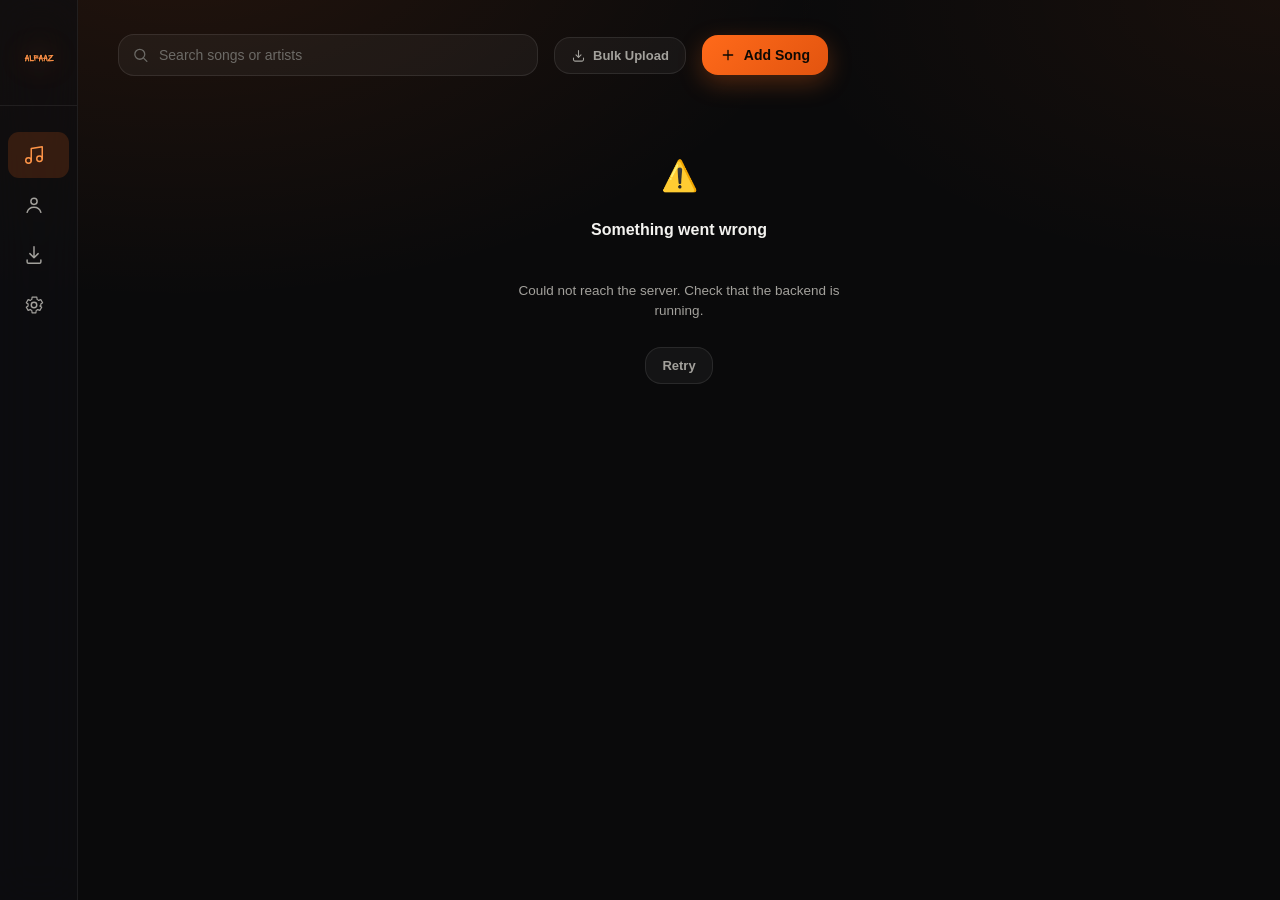
<file: index.html>
<!DOCTYPE html>
<html lang="en">
<head>
<meta charset="UTF-8">
<meta name="viewport" content="width=device-width, initial-scale=1, viewport-fit=cover">
<meta name="theme-color" content="#0a0a0a">
<meta name="description" content="A personal, offline-first music player.">
<link rel="manifest" href="manifest.json">
<link rel="icon" href="assets/logo/Alfaaz_logo.png">
<link rel="apple-touch-icon" href="assets/logo/Alfaaz_logo.png">
<title>Alfaaz</title>
<link rel="stylesheet" href="css/style.css">
</head>
<body>

<div id="app">

  <!-- ===================== MOBILE HEADER ===================== -->
  <header class="mobile-header">
    <div class="mobile-logo">
      <img class="mobile-logo-img" src="assets/logo/Alfaaz_logo.png" alt="Alfaaz">
    </div>
    <button id="mobileSearchBtn" class="btn-icon" aria-label="Search songs or artists">
      <svg viewBox="0 0 24 24" fill="none"><circle cx="11" cy="11" r="7" stroke="currentColor" stroke-width="1.8"/><path d="M21 21l-4.3-4.3" stroke="currentColor" stroke-width="1.8" stroke-linecap="round"/></svg>
    </button>
  </header>

  <!-- ===================== SIDEBAR ===================== -->
  <nav id="sidebar" class="sidebar" aria-label="Primary">
    <div class="sidebar-logo">
      <img id="logoImg" class="logo-img" src="assets/logo/Alfaaz_logo.png" alt="Home">
    </div>

    <div class="sidebar-nav">
      <button class="nav-item active" data-view="songs" aria-label="Songs">
        <span class="nav-icon">
          <svg viewBox="0 0 24 24" fill="none"><path d="M9 18V5l12-2v13" stroke="currentColor" stroke-width="1.6" stroke-linecap="round" stroke-linejoin="round"/><circle cx="6" cy="18" r="3" stroke="currentColor" stroke-width="1.6"/><circle cx="18" cy="16" r="3" stroke="currentColor" stroke-width="1.6"/></svg>
        </span>
        <span class="nav-label">Songs</span>
      </button>
      <button class="nav-item" data-view="artists" aria-label="Artists">
        <span class="nav-icon">
          <svg viewBox="0 0 24 24" fill="none"><circle cx="12" cy="8" r="3.4" stroke="currentColor" stroke-width="1.6"/><path d="M4.5 20c1-3.6 4-5.6 7.5-5.6s6.5 2 7.5 5.6" stroke="currentColor" stroke-width="1.6" stroke-linecap="round"/></svg>
        </span>
        <span class="nav-label">Artists</span>
      </button>
      <button class="nav-item" data-view="downloads" aria-label="Downloads">
        <span class="nav-icon">
          <svg viewBox="0 0 24 24" fill="none"><path d="M12 3v12m0 0l-4.5-4.5M12 15l4.5-4.5" stroke="currentColor" stroke-width="1.6" stroke-linecap="round" stroke-linejoin="round"/><path d="M4.5 17.5v2A1.5 1.5 0 006 21h12a1.5 1.5 0 001.5-1.5v-2" stroke="currentColor" stroke-width="1.6" stroke-linecap="round"/></svg>
        </span>
        <span class="nav-label">Downloads</span>
      </button>
      <button class="nav-item" data-view="settings" aria-label="Settings">
        <span class="nav-icon">
          <svg viewBox="0 0 24 24" fill="none"><circle cx="12" cy="12" r="3" stroke="currentColor" stroke-width="1.6"/><path d="M19.4 13a7.6 7.6 0 000-2l2-1.5-2-3.4-2.3.9a7.7 7.7 0 00-1.7-1l-.3-2.5H9.9l-.3 2.5a7.7 7.7 0 00-1.7 1l-2.3-.9-2 3.4L5.6 11a7.6 7.6 0 000 2l-2 1.5 2 3.4 2.3-.9c.5.4 1.1.75 1.7 1l.3 2.5h4.2l.3-2.5c.6-.25 1.2-.6 1.7-1l2.3.9 2-3.4-2-1.5z" stroke="currentColor" stroke-width="1.3" stroke-linejoin="round"/></svg>
        </span>
        <span class="nav-label">Settings</span>
      </button>
    </div>
  </nav>

  <!-- ===================== MAIN ===================== -->
  <main id="main">

    <!-- SONGS VIEW -->
    <section id="view-songs" class="view active">
      <header class="view-header">
        <div class="search-wrap">
          <svg class="search-icon" viewBox="0 0 24 24" fill="none"><circle cx="11" cy="11" r="7" stroke="currentColor" stroke-width="1.8"/><path d="M21 21l-4.3-4.3" stroke="currentColor" stroke-width="1.8" stroke-linecap="round"/></svg>
          <input id="searchInput" type="text" placeholder="Search songs or artists" autocomplete="off">
        </div>
        <button id="bulkUploadBtn" class="btn-ghost btn-with-icon" type="button">
          <svg viewBox="0 0 24 24" fill="none"><path d="M12 4v11m0 0l-4-4m4 4l4-4" stroke="currentColor" stroke-width="1.7" stroke-linecap="round" stroke-linejoin="round"/><path d="M4 16v2.5A2.5 2.5 0 006.5 21h11a2.5 2.5 0 002.5-2.5V16" stroke="currentColor" stroke-width="1.7" stroke-linecap="round"/></svg>
          <span>Bulk Upload</span>
        </button>
        <button id="addSongBtn" class="btn-primary">
          <svg viewBox="0 0 24 24" fill="none"><path d="M12 5v14M5 12h14" stroke="currentColor" stroke-width="2" stroke-linecap="round"/></svg>
          <span>Add Song</span>
        </button>
      </header>
      <div id="songsStatus" class="status-area"></div>
      <div id="songsGrid" class="song-list"></div>
    </section>

    <!-- ARTISTS VIEW -->
    <section id="view-artists" class="view">
      <header class="view-header">
        <h2 class="view-title">Artists</h2>
      </header>
      <div id="artistsStatus" class="status-area"></div>
      <div id="artistsGrid" class="cards-grid artists-grid"></div>
    </section>

    <!-- ARTIST SONGS VIEW -->
    <section id="view-artist-songs" class="view">
      <header class="view-header">
        <button id="backFromArtist" class="btn-icon" aria-label="Back">
          <svg viewBox="0 0 24 24" fill="none"><path d="M15 18l-6-6 6-6" stroke="currentColor" stroke-width="2" stroke-linecap="round" stroke-linejoin="round"/></svg>
        </button>
        <h2 id="artistSongsTitle" class="view-title"></h2>
      </header>
      <div id="artistSongsGrid" class="song-list"></div>
    </section>

    <!-- DOWNLOADS VIEW -->
    <section id="view-downloads" class="view">
      <header class="view-header">
        <h2 class="view-title">Downloads</h2>
      </header>
      <div id="downloadsStatus" class="status-area"></div>
      <div id="downloadsGrid" class="song-list"></div>
    </section>

    <!-- SETTINGS VIEW -->
    <section id="view-settings" class="view">
      <header class="view-header">
        <h2 class="view-title">Settings</h2>
      </header>
      <div class="settings-panel">
        <div class="settings-row">
          <div>
            <p class="settings-label">Connection</p>
            <p class="settings-sub" id="connectionStatus">Checking&hellip;</p>
          </div>
          <span id="connectionDot" class="status-dot"></span>
        </div>
        <div class="settings-row">
          <div>
            <p class="settings-label">Downloaded songs</p>
            <p class="settings-sub" id="downloadCount">0 songs stored offline</p>
          </div>
          <button id="clearDownloadsBtn" class="btn-ghost">Clear all</button>
        </div>
        <div class="settings-row">
          <div>
            <p class="settings-label">App</p>
            <p class="settings-sub">Offline-first personal player</p>
          </div>
        </div>
      </div>
    </section>

  </main>

  <!-- ===================== SONG DETAIL ===================== -->
  <div id="songDetail" class="song-detail" aria-hidden="true">
    <div class="detail-scrim"></div>
    <div class="detail-panel">
      <button id="closeDetail" class="btn-icon detail-close" aria-label="Close">
        <svg viewBox="0 0 24 24" fill="none"><path d="M6 6l12 12M18 6L6 18" stroke="currentColor" stroke-width="2" stroke-linecap="round"/></svg>
      </button>

      <div class="detail-inner">
        <button id="detailCover" class="detail-cover" aria-label="Toggle lyrics">
          <div class="disc" id="detailDisc">
            <div class="disc-hole"></div>
          </div>
          <div class="cover-glow"></div>
        </button>

        <div id="lyricsPanel" class="lyrics-panel" aria-hidden="true">
          <div class="lyrics-scroll" id="lyricsScroll"></div>
        </div>

        <h2 id="detailTitle" class="detail-title">&nbsp;</h2>
        <p id="detailArtist" class="detail-artist">&nbsp;</p>

        <div class="seek-row">
          <span id="curTime" class="time-label">0:00</span>
          <input id="seekBar" class="seek-bar" type="range" min="0" max="100" value="0" step="0.1">
          <span id="durTime" class="time-label">0:00</span>
        </div>

        <div class="controls-row">
          <button id="shuffleBtn" class="btn-icon control-sm" aria-label="Shuffle" title="Shuffle">
            <svg viewBox="0 0 24 24" fill="none"><path d="M3 6h3.5L16 18h5M3 18h3.5L14 8" stroke="currentColor" stroke-width="1.7" stroke-linecap="round" stroke-linejoin="round"/><path d="M18 6h3v3M18 18h3v-3" stroke="currentColor" stroke-width="1.7" stroke-linecap="round" stroke-linejoin="round"/></svg>
          </button>
          <button id="prevBtn" class="btn-icon control-md" aria-label="Previous">
            <svg viewBox="0 0 24 24" fill="currentColor"><path d="M6 6h2v12H6zM19 6L9 12l10 6z"/></svg>
          </button>
          <button id="playBtn" class="btn-primary control-lg" aria-label="Play">
            <svg id="playIcon" viewBox="0 0 24 24" fill="currentColor"><path d="M8 5l12 7-12 7z"/></svg>
            <svg id="pauseIcon" viewBox="0 0 24 24" fill="currentColor" style="display:none"><path d="M7 5h4v14H7zM13 5h4v14h-4z"/></svg>
          </button>
          <button id="nextBtn" class="btn-icon control-md" aria-label="Next">
            <svg viewBox="0 0 24 24" fill="currentColor"><path d="M16 6h2v12h-2zM5 6l10 6-10 6z"/></svg>
          </button>
          <button id="loopBtn" class="btn-icon control-sm" aria-label="Loop" title="Loop">
            <svg viewBox="0 0 24 24" fill="none"><path d="M17 2l4 4-4 4" stroke="currentColor" stroke-width="1.7" stroke-linecap="round" stroke-linejoin="round"/><path d="M3 11V9a4 4 0 014-4h14" stroke="currentColor" stroke-width="1.7" stroke-linecap="round"/><path d="M7 22l-4-4 4-4" stroke="currentColor" stroke-width="1.7" stroke-linecap="round" stroke-linejoin="round"/><path d="M21 13v2a4 4 0 01-4 4H3" stroke="currentColor" stroke-width="1.7" stroke-linecap="round"/></svg>
          </button>
        </div>

        <div class="detail-actions">
          <button id="volumeToggle" class="btn-icon" aria-label="Volume">
            <svg viewBox="0 0 24 24" fill="none"><path d="M4 9v6h4l5 4V5L8 9H4z" stroke="currentColor" stroke-width="1.6" stroke-linejoin="round"/><path d="M16.5 8.5a5 5 0 010 7" stroke="currentColor" stroke-width="1.6" stroke-linecap="round"/></svg>
          </button>
          <input id="volumeSlider" class="volume-slider" type="range" min="0" max="1" step="0.01" value="1">
          <span class="spacer"></span>
          <button id="detailDownloadBtn" class="btn-icon" aria-label="Download">
            <svg viewBox="0 0 24 24" fill="none"><path d="M12 3v12m0 0l-4.5-4.5M12 15l4.5-4.5" stroke="currentColor" stroke-width="1.7" stroke-linecap="round" stroke-linejoin="round"/><path d="M4.5 17.5v2A1.5 1.5 0 006 21h12a1.5 1.5 0 001.5-1.5v-2" stroke="currentColor" stroke-width="1.7" stroke-linecap="round"/></svg>
          </button>
          <button id="detailEditBtn" class="btn-icon" aria-label="Edit">
            <svg viewBox="0 0 24 24" fill="none"><path d="M12 20h9" stroke="currentColor" stroke-width="1.7" stroke-linecap="round"/><path d="M16.5 3.5a2.1 2.1 0 013 3L7 19l-4 1 1-4z" stroke="currentColor" stroke-width="1.7" stroke-linejoin="round"/></svg>
          </button>
          <button id="detailDeleteBtn" class="btn-icon danger" aria-label="Delete">
            <svg viewBox="0 0 24 24" fill="none"><path d="M4 7h16M9 7V4h6v3m-8 0l1 13h8l1-13" stroke="currentColor" stroke-width="1.7" stroke-linecap="round" stroke-linejoin="round"/></svg>
          </button>
        </div>
      </div>
    </div>
  </div>

  <!-- ===================== MINI PLAYER ===================== -->
  <button id="miniPlayer" class="mini-player" aria-label="Open now playing">
    <div class="mini-cover" id="miniCover"></div>
    <div class="mini-meta">
      <p id="miniTitle" class="mini-title">&nbsp;</p>
      <p id="miniArtist" class="mini-artist">&nbsp;</p>
      <div class="mini-progress"><div id="miniProgressFill" class="mini-progress-fill"></div></div>
    </div>
    <span id="miniPrev" class="mini-btn" aria-label="Previous">
      <svg viewBox="0 0 24 24" fill="currentColor"><path d="M6 6h2v12H6zM19 6L9 12l10 6z"/></svg>
    </span>
    <span id="miniPlay" class="mini-btn mini-play" aria-label="Play/Pause">
      <svg id="miniPlayIcon" viewBox="0 0 24 24" fill="currentColor"><path d="M8 5l12 7-12 7z"/></svg>
      <svg id="miniPauseIcon" viewBox="0 0 24 24" fill="currentColor" style="display:none"><path d="M7 5h4v14H7zM13 5h4v14h-4z"/></svg>
    </span>
    <span id="miniNext" class="mini-btn" aria-label="Next">
      <svg viewBox="0 0 24 24" fill="currentColor"><path d="M16 6h2v12h-2zM5 6l10 6-10 6z"/></svg>
    </span>
  </button>

  <!-- ===================== ADD / EDIT MODAL ===================== -->
  <div id="songModal" class="modal-overlay" aria-hidden="true">
    <div class="modal">
      <h3 id="modalTitle" class="modal-title">Add Song</h3>
      <form id="songForm">
        <label class="field-label" for="fieldTitle">Title</label>
        <input id="fieldTitle" class="field-input" type="text" required placeholder="Song title">

        <label class="field-label" for="fieldArtist">Artist</label>
        <input id="fieldArtist" class="field-input" type="text" required placeholder="Artist name">

        <label class="field-label" for="fieldLyrics">Lyrics File</label>
        <input id="fieldLyrics" class="field-input field-file" type="file" accept=".txt,text/plain">
        <p id="lyricsFileHint" class="field-hint">.txt file (optional)</p>

        <label class="field-label" for="fieldAudio">Upload Audio</label>
        <input id="fieldAudio" class="field-input field-file" type="file" accept="audio/*">
        <p id="audioFileHint" class="field-hint">MP3, WAV or other audio file</p>

        <div id="modalError" class="modal-error" hidden></div>

        <div class="modal-actions">
          <button type="button" id="cancelModalBtn" class="btn-ghost">Cancel</button>
          <button type="submit" id="submitModalBtn" class="btn-primary">
            <span id="submitModalLabel">Add Song</span>
          </button>
        </div>
      </form>
    </div>
  </div>

  <!-- ===================== BULK UPLOAD MODAL ===================== -->
  <div id="bulkUploadModal" class="modal-overlay" aria-hidden="true">
    <div class="modal bulk-modal">
      <h3 class="modal-title">Bulk Upload</h3>

      <div id="bulkDropzone" class="bulk-dropzone" tabindex="0" role="button" aria-label="Drop audio files here, or activate to choose files">
        <svg class="bulk-dropzone-icon" viewBox="0 0 24 24" fill="none"><path d="M12 4v11m0 0l-4-4m4 4l4-4" stroke="currentColor" stroke-width="1.6" stroke-linecap="round" stroke-linejoin="round"/><path d="M4 16v2.5A2.5 2.5 0 006.5 21h11a2.5 2.5 0 002.5-2.5V16" stroke="currentColor" stroke-width="1.6" stroke-linecap="round"/></svg>
        <p class="bulk-dropzone-title">Drop audio files here</p>
        <p class="bulk-dropzone-sub">or <span class="bulk-choose-link">choose files</span></p>
        <input id="bulkFileInput" class="visually-hidden" type="file" accept="audio/*" multiple tabindex="-1">
      </div>

      <div class="bulk-summary">
        <span id="bulkFileCount">Selected: 0 songs</span>
        <button type="button" id="bulkClearAllBtn" class="bulk-clear-link" hidden>Clear all</button>
      </div>

      <div id="bulkFileList" class="bulk-file-list" aria-live="polite"></div>

      <div id="bulkUploadError" class="modal-error" hidden></div>
      <div id="bulkUploadSuccess" class="modal-success" hidden></div>

      <div class="modal-actions">
        <button type="button" id="bulkCancelBtn" class="btn-ghost">Cancel</button>
        <button type="button" id="bulkUploadSubmitBtn" class="btn-primary" disabled>
          <span id="bulkUploadSubmitLabel">Upload Songs</span>
        </button>
      </div>
    </div>
  </div>

  <!-- ===================== TOASTS ===================== -->
  <div id="toastContainer" class="toast-container" aria-live="polite"></div>

</div>

<audio id="audioEl" preload="metadata"></audio>

<script src="js/api.js"></script>
<script src="js/app.js"></script>
</body>
</html>
</file>
<file: css/style.css>
/* ===========================================================
   ALFAAZ — design tokens
   =========================================================== */
:root{
  --bg:            #0a0a0b;
  --bg-soft:       #0f0f11;
  --panel:         #141416;
  --glass:         rgba(255,255,255,0.045);
  --glass-strong:  rgba(255,255,255,0.075);
  --glass-border:  rgba(255,255,255,0.09);
  --line:          rgba(255,255,255,0.07);

  --orange:        #ff6a1a;
  --orange-2:      #ff9548;
  --orange-dim:    rgba(255,106,26,0.16);
  --orange-glow:   rgba(255,106,26,0.45);

  --text:          #f4f3f0;
  --text-dim:      #a3a19c;
  --text-faint:    #6c6a66;

  --danger:        #ff5c5c;
  --success:       #52d17c;

  --radius-lg:     22px;
  --radius-md:     16px;
  --radius-sm:     11px;

  --ease:          cubic-bezier(.22,.9,.32,1);
  --sidebar-w:     78px;
  --sidebar-w-exp: 232px;

  color-scheme: dark;
}

*{ box-sizing:border-box; }
html,body{ height:100%; }
body{
  margin:0;
  background:
    radial-gradient(1100px 620px at 14% -8%, rgba(255,106,26,0.10), transparent 60%),
    radial-gradient(900px 500px at 100% 0%, rgba(255,106,26,0.06), transparent 55%),
    var(--bg);
  color:var(--text);
  font-family: -apple-system, BlinkMacSystemFont, "Segoe UI", Roboto, "Helvetica Neue", Arial, sans-serif;
  -webkit-font-smoothing:antialiased;
  overflow-x:hidden;
}
button{ font-family:inherit; }
input,textarea{ font-family:inherit; }
::selection{ background:var(--orange-dim); color:var(--orange-2); }
::-webkit-scrollbar{ width:8px; height:8px; }
::-webkit-scrollbar-thumb{ background:rgba(255,255,255,0.14); border-radius:8px; }
::-webkit-scrollbar-thumb:hover{ background:rgba(255,106,26,0.4); }

@media (prefers-reduced-motion: reduce){
  *{ animation-duration:0.001ms !important; transition-duration:0.001ms !important; }
}

/* ===========================================================
   APP SHELL
   =========================================================== */
#app{ min-height:100%; }

/* ---------- SIDEBAR ---------- */
.sidebar{
  position:fixed; left:0; top:0; bottom:0;
  width:var(--sidebar-w);
  padding:22px 0;
  display:flex; flex-direction:column; align-items:center;
  gap:8px;
  background:rgba(15,15,17,0.72);
  backdrop-filter:blur(22px) saturate(140%);
  -webkit-backdrop-filter:blur(22px) saturate(140%);
  border-right:1px solid var(--line);
  z-index:60;
  transition:width .32s var(--ease), box-shadow .32s var(--ease);
  overflow:hidden;
}
.sidebar:hover{
  width:var(--sidebar-w-exp);
  box-shadow:24px 0 60px rgba(0,0,0,0.45);
}
.sidebar-logo{
  width:100%; height:clamp(64px, 9vw, 84px); margin:0 0 18px; flex:none;
  display:flex; align-items:center; justify-content:center;
  position:relative;
  padding:10px 14px 20px;
  border-bottom:1px solid var(--line);
}
.logo-img{
  max-width:100%; max-height:100%; width:auto; height:auto;
  object-fit:contain;
  filter:drop-shadow(0 0 14px rgba(255,106,26,0.22));
  transition:width .32s var(--ease);
}
.sidebar:not(:hover) .logo-img{ width:40px; height:40px; }
.sidebar:hover .logo-img{ width:auto; height:46px; }
/* ---------- MOBILE HEADER (dedicated logo zone below 640px) ---------- */
.mobile-header{
  display:none;
  position:fixed; top:0; left:0; right:0; z-index:80;
  align-items:center; justify-content:space-between;
  padding:12px 16px;
  background:rgba(10,10,11,0.86); backdrop-filter:blur(18px) saturate(140%);
  -webkit-backdrop-filter:blur(18px) saturate(140%);
  border-bottom:1px solid var(--line);
}
.mobile-logo{
  height:clamp(34px, 9vw, 42px);
  display:flex; align-items:center; justify-content:flex-start;
}
.mobile-logo-img{
  height:100%; width:auto; max-width:160px;
  object-fit:contain; display:block;
  filter:drop-shadow(0 0 10px rgba(255,106,26,0.22));
}

.sidebar-nav{ width:100%; display:flex; flex-direction:column; gap:4px; }
.nav-item{
  display:flex; align-items:center; gap:16px;
  width:calc(100% - 16px); margin:0 8px;
  padding:12px 15px;
  background:transparent; border:none; border-radius:var(--radius-sm);
  color:var(--text-dim); cursor:pointer;
  transition:background .2s var(--ease), color .2s var(--ease);
  white-space:nowrap;
}
.nav-item:hover{ background:var(--glass); color:var(--text); }
.nav-item.active{ background:var(--orange-dim); color:var(--orange-2); }
.nav-icon{ width:22px; height:22px; flex:none; display:flex; }
.nav-icon svg{ width:22px; height:22px; }
.nav-label{
  font-size:14px; font-weight:600; letter-spacing:.2px;
  opacity:0; transform:translateX(-6px);
  transition:opacity .25s var(--ease) .05s, transform .25s var(--ease) .05s;
}
.sidebar:hover .nav-label{ opacity:1; transform:none; }

/* ---------- MAIN ---------- */
#main{
  margin-left:var(--sidebar-w);
  padding:34px 40px 140px;
  min-height:100vh;
}
.view{ display:none; animation:fadeUp .38s var(--ease); }
.view.active{ display:block; }
@keyframes fadeUp{ from{ opacity:0; transform:translateY(10px);} to{ opacity:1; transform:none;} }

.view-header{
  display:flex; align-items:center; gap:16px;
  margin-bottom:26px; flex-wrap:wrap;
}
.view-title{
  font-size:26px; font-weight:700; letter-spacing:-.5px; margin:0;
}

.search-wrap{
  position:relative; flex:1; min-width:200px; max-width:420px;
}
.search-icon{
  position:absolute; left:14px; top:50%; transform:translateY(-50%);
  width:17px; height:17px; color:var(--text-faint); pointer-events:none;
}
#searchInput{
  width:100%; padding:12px 14px 12px 40px;
  background:var(--glass); border:1px solid var(--glass-border);
  border-radius:var(--radius-md); color:var(--text); font-size:14px;
  outline:none; transition:border-color .2s var(--ease), background .2s var(--ease);
}
#searchInput::placeholder{ color:var(--text-faint); }
#searchInput:focus{ border-color:var(--orange); background:rgba(255,255,255,0.06); }

.btn-primary{
  display:inline-flex; align-items:center; gap:8px;
  padding:12px 18px;
  background:linear-gradient(135deg, var(--orange), #e2540f);
  color:#0d0904; font-weight:700; font-size:14px;
  border:none; border-radius:var(--radius-md); cursor:pointer;
  box-shadow:0 8px 24px rgba(255,106,26,0.28);
  transition:transform .18s var(--ease), box-shadow .18s var(--ease), filter .18s var(--ease);
  white-space:nowrap;
}
.btn-primary svg{ width:16px; height:16px; }
.btn-primary:hover{ transform:translateY(-2px); box-shadow:0 12px 30px rgba(255,106,26,0.4); filter:brightness(1.05); }
.btn-primary:active{ transform:translateY(0); }

.btn-ghost{
  padding:10px 16px; background:var(--glass); border:1px solid var(--glass-border);
  border-radius:var(--radius-md); color:var(--text-dim); font-weight:600; font-size:13px;
  cursor:pointer; transition:all .2s var(--ease);
}
.btn-ghost:hover{ background:var(--glass-strong); color:var(--text); }

.btn-icon{
  display:inline-flex; align-items:center; justify-content:center;
  width:40px; height:40px; border-radius:50%;
  background:var(--glass); border:1px solid var(--glass-border);
  color:var(--text); cursor:pointer;
  transition:background .2s var(--ease), color .2s var(--ease), transform .15s var(--ease);
}
.btn-icon svg{ width:18px; height:18px; }
.btn-icon:hover{ background:var(--glass-strong); transform:translateY(-1px); }
.btn-icon.danger:hover{ color:var(--danger); border-color:rgba(255,92,92,0.4); }

/* ---------- STATUS / EMPTY / LOADING ---------- */
.status-area:empty{ display:none; }
.status-box{
  display:flex; flex-direction:column; align-items:center; text-align:center;
  gap:12px; padding:56px 20px; color:var(--text-dim);
}
.status-box .status-title{ font-size:16px; font-weight:700; color:var(--text); }
.status-box .status-sub{ font-size:13.5px; max-width:360px; line-height:1.5; }
.spinner{
  width:30px; height:30px; border-radius:50%;
  border:3px solid var(--glass-border); border-top-color:var(--orange);
  animation:spin .8s linear infinite;
}
@keyframes spin{ to{ transform:rotate(360deg); } }

/* ===========================================================
   SONG LIST (required primary layout — rows, not cards)
   =========================================================== */
.song-list{ display:flex; flex-direction:column; gap:6px; }

.song-row{
  position:relative;
  display:flex; align-items:center; gap:12px;
  background:var(--glass); border:1px solid var(--glass-border);
  border-radius:var(--radius-md); padding:9px 10px;
  transition:background .22s var(--ease), border-color .22s var(--ease);
}
.song-row:hover{ background:rgba(255,255,255,0.06); border-color:rgba(255,106,26,0.3); }
.song-row.playing{ border-color:rgba(255,106,26,0.5); background:var(--orange-dim); }

.row-play-btn{
  position:relative; flex:none; width:38px; height:38px; border-radius:50%;
  display:flex; align-items:center; justify-content:center;
  background:var(--glass-strong); border:1px solid var(--glass-border);
  color:var(--text); cursor:pointer;
  transition:background .18s var(--ease), transform .15s var(--ease), color .18s var(--ease);
}
.row-play-btn:hover{ transform:scale(1.06); }
.row-play-btn svg{ width:15px; height:15px; margin-left:1px; }
.song-row.playing .row-play-btn{ background:var(--orange); color:#0d0904; }
.song-row.playing .row-play-btn svg{ margin-left:0; }
.row-eq{
  position:absolute; inset:0; display:flex; align-items:center; justify-content:center; gap:2.5px;
}
.row-eq span{ width:2.5px; height:10px; background:#0d0904; border-radius:2px; animation:none; }

.row-meta{
  flex:1; min-width:0; display:flex; flex-direction:column; gap:1px;
  background:none; border:none; text-align:left; cursor:pointer; padding:2px 0;
}
.row-title{ font-size:14.5px; font-weight:700; margin:0; letter-spacing:-.1px;
  overflow:hidden; text-overflow:ellipsis; white-space:nowrap; color:var(--text); }
.row-artist{ font-size:12.5px; color:var(--text-dim); margin:0;
  overflow:hidden; text-overflow:ellipsis; white-space:nowrap; }

.row-download-btn, .row-menu-btn{
  flex:none; width:36px; height:36px; border-radius:50%;
  display:flex; align-items:center; justify-content:center;
  background:transparent; border:1px solid transparent;
  color:var(--text-dim); cursor:pointer;
  transition:background .18s var(--ease), color .18s var(--ease), border-color .18s var(--ease);
}
.row-download-btn:hover, .row-menu-btn:hover{ background:var(--glass-strong); color:var(--text); border-color:var(--glass-border); }
.row-download-btn svg, .row-menu-btn svg{ width:17px; height:17px; }
.row-download-btn.downloaded{ color:var(--orange-2); }
.row-download-btn.downloaded svg path{ stroke:var(--orange-2); }

.row-menu{
  position:absolute; top:48px; right:10px; z-index:20;
  min-width:132px; padding:6px;
  background:rgba(18,18,20,0.94); backdrop-filter:blur(16px);
  border:1px solid var(--glass-border); border-radius:12px;
  box-shadow:0 16px 40px rgba(0,0,0,0.5);
  display:none; flex-direction:column;
  animation:menuIn .16s var(--ease);
}
.row-menu.open{ display:flex; }
@keyframes menuIn{ from{ opacity:0; transform:translateY(-6px);} to{ opacity:1; transform:none;} }
.row-menu button{
  display:flex; align-items:center; gap:9px;
  padding:9px 10px; background:none; border:none; border-radius:8px;
  color:var(--text); font-size:13px; font-weight:600; text-align:left; cursor:pointer;
}
.row-menu button:hover{ background:var(--glass-strong); }
.row-menu button.danger{ color:var(--danger); }
.row-menu svg{ width:15px; height:15px; }

/* ===========================================================
   ARTIST TILES (grouping/selection screen only — not the song list)
   =========================================================== */
.cards-grid{
  display:grid; grid-template-columns:repeat(auto-fill, minmax(150px,1fr));
  gap:16px;
}
.artist-card{
  position:relative;
  display:flex; flex-direction:column; align-items:center; gap:10px;
  padding:20px 14px; text-align:center;
  background:var(--glass); border:1px solid var(--glass-border);
  border-radius:var(--radius-lg); cursor:pointer;
  transition:transform .25s var(--ease), border-color .25s var(--ease), background .25s var(--ease);
  animation:rowIn .35s var(--ease) backwards;
}
.artist-card:hover{
  transform:translateY(-4px);
  border-color:rgba(255,106,26,0.4);
  background:rgba(255,255,255,0.06);
}
.artist-avatar{
  width:76px; height:76px; border-radius:50%;
  background:linear-gradient(150deg, var(--orange-2), var(--orange) 55%, #591f06);
  display:flex; align-items:center; justify-content:center;
  font-size:22px; font-weight:800; color:#160b04;
  box-shadow:0 10px 26px rgba(255,106,26,0.22);
}
.artist-name{ font-weight:700; font-size:14px; }
.artist-count{ font-size:12px; color:var(--text-dim); }

/* ===========================================================
   SONG DETAIL
   =========================================================== */
.song-detail{
  position:fixed; inset:0; z-index:100;
  display:flex; align-items:flex-end; justify-content:center;
  pointer-events:none; opacity:0;
  transition:opacity .32s var(--ease);
}
.song-detail.open{ pointer-events:auto; opacity:1; }
.detail-scrim{
  position:absolute; inset:0;
  background:rgba(6,6,7,0.72); backdrop-filter:blur(6px);
}
.detail-panel{
  position:relative; width:min(480px, 100%); max-height:92vh;
  background:linear-gradient(180deg, #17141a, #0b0a0c 60%);
  border:1px solid var(--glass-border); border-bottom:none;
  border-radius:28px 28px 0 0;
  padding:20px 26px 30px;
  overflow-y:auto;
  transform:translateY(100%);
  transition:transform .38s var(--ease);
  box-shadow:0 -20px 60px rgba(0,0,0,0.5);
}
.song-detail.open .detail-panel{ transform:translateY(0); }
@media (min-width:720px){
  .song-detail{ align-items:center; }
  .detail-panel{ border-radius:28px; border-bottom:1px solid var(--glass-border); transform:translateY(24px) scale(.97); }
  .song-detail.open .detail-panel{ transform:none; }
}
.detail-close{ position:sticky; top:0; float:right; margin-bottom:6px; }
.detail-inner{ display:flex; flex-direction:column; align-items:center; clear:both; }

.detail-cover{
  position:relative; width:220px; height:220px; margin:6px 0 22px;
  background:none; border:none; padding:0; cursor:pointer;
  display:flex; align-items:center; justify-content:center;
}
.cover-glow{
  position:absolute; inset:-30px; z-index:0; border-radius:50%;
  background:radial-gradient(circle, var(--orange-glow), transparent 68%);
  opacity:.5; filter:blur(6px);
  transition:opacity .3s var(--ease);
}
.disc{
  position:relative; z-index:1; width:100%; height:100%; border-radius:50%;
  background:
    radial-gradient(circle at 50% 50%, #0c0b0d 0 14%, transparent 14.5%),
    repeating-radial-gradient(circle at 50% 50%, #201c22 0, #201c22 2px, #17151a 3px, #17151a 5px);
  border:1px solid var(--glass-border);
  display:flex; align-items:center; justify-content:center;
  box-shadow:0 20px 50px rgba(0,0,0,0.5), inset 0 0 30px rgba(0,0,0,0.4);
  animation:spinDisc 9s linear infinite; animation-play-state:paused;
}
.disc.spinning{ animation-play-state:running; }
.disc-hole{
  width:16px; height:16px; border-radius:50%;
  background:radial-gradient(circle, var(--orange-2), var(--orange) 70%);
  box-shadow:0 0 14px var(--orange-glow);
}
@keyframes spinDisc{ to{ transform:rotate(360deg); } }

.lyrics-panel{
  width:220px; height:220px; margin:6px 0 22px; z-index:1;
  border-radius:20px; border:1px solid var(--glass-border);
  background:rgba(255,255,255,0.04);
  display:none; padding:16px; overflow:hidden;
}
.lyrics-panel.open{ display:block; animation:fadeUp .3s var(--ease); }
.lyrics-scroll{
  height:100%; overflow-y:auto; font-size:13.5px; line-height:1.75;
  color:var(--text-dim); white-space:pre-wrap; font-style:italic;
  text-align:center;
}
.lyrics-scroll .lyrics-empty{ color:var(--text-faint); font-style:normal; }

.detail-title{ font-size:21px; font-weight:800; letter-spacing:-.4px; margin:0 0 3px; text-align:center; }
.detail-artist{ font-size:14px; color:var(--text-dim); margin:0 0 22px; text-align:center; }

.seek-row{ width:100%; display:flex; align-items:center; gap:10px; margin-bottom:14px; }
.time-label{ font-size:11.5px; color:var(--text-faint); font-variant-numeric:tabular-nums; width:34px; flex:none; }
.time-label:last-child{ text-align:right; }

input[type="range"]{ -webkit-appearance:none; appearance:none; height:4px; border-radius:4px;
  background:var(--glass-border); outline:none; flex:1; cursor:pointer; }
input[type="range"]::-webkit-slider-thumb{ -webkit-appearance:none; width:13px; height:13px; border-radius:50%;
  background:var(--orange); box-shadow:0 0 0 4px var(--orange-dim); cursor:pointer; transition:transform .15s var(--ease); }
input[type="range"]::-webkit-slider-thumb:hover{ transform:scale(1.15); }
input[type="range"]::-moz-range-thumb{ width:13px; height:13px; border-radius:50%; border:none;
  background:var(--orange); box-shadow:0 0 0 4px var(--orange-dim); cursor:pointer; }
.seek-bar{
  background:linear-gradient(to right, var(--orange) var(--fill,0%), var(--glass-border) var(--fill,0%));
  touch-action: pan-x;
  -webkit-tap-highlight-color: transparent;
}

.controls-row{ display:flex; align-items:center; justify-content:center; gap:16px; margin-bottom:22px; }
.control-sm{ width:34px; height:34px; }
.control-sm svg{ width:15px; height:15px; }
.control-sm.active{ color:var(--orange-2); border-color:rgba(255,106,26,0.5); background:var(--orange-dim); }
.control-md{ width:44px; height:44px; }
.control-md svg{ width:19px; height:19px; }
.control-lg{ width:62px; height:62px; border-radius:50%; padding:0; justify-content:center; }
.control-lg svg{ width:24px; height:24px; }

.detail-actions{ display:flex; align-items:center; gap:10px; width:100%; }
.volume-slider{ width:70px; }
.spacer{ flex:1; }

/* ===========================================================
   MINI PLAYER
   =========================================================== */
.mini-player{
  position:fixed; left:calc(var(--sidebar-w) + 22px); right:22px; bottom:18px; z-index:70;
  display:flex; align-items:center; gap:14px;
  padding:10px 16px; text-align:left;
  background:rgba(16,15,17,0.82); backdrop-filter:blur(20px) saturate(150%);
  border:1px solid var(--glass-border); border-radius:20px;
  box-shadow:0 20px 50px rgba(0,0,0,0.45);
  cursor:pointer; color:var(--text);
  transform:translateY(140%); opacity:0;
  visibility:hidden; pointer-events:none;
  transition:transform .34s var(--ease), opacity .34s var(--ease), left .32s var(--ease),
             visibility 0s linear .34s;
  overflow:hidden;
}
.mini-player.visible{
  transform:none; opacity:1;
  visibility:visible; pointer-events:auto;
  transition:transform .34s var(--ease), opacity .34s var(--ease), left .32s var(--ease),
             visibility 0s linear 0s;
}
.mini-cover{
  width:44px; height:44px; border-radius:12px; flex:none;
  background:linear-gradient(150deg,#252026,#141215);
  display:flex; align-items:center; justify-content:center; font-size:16px;
}
.mini-meta{ flex:1; min-width:0; }
.mini-title{ font-size:13.5px; font-weight:700; margin:0; overflow:hidden; text-overflow:ellipsis; white-space:nowrap; }
.mini-artist{ font-size:11.5px; color:var(--text-dim); margin:1px 0 6px; overflow:hidden; text-overflow:ellipsis; white-space:nowrap; }
.mini-progress{ height:3px; border-radius:3px; background:var(--glass-border); overflow:hidden; }
.mini-progress-fill{ height:100%; width:0%; background:var(--orange); transition:width .1s linear; }
.mini-btn{
  display:flex; align-items:center; justify-content:center;
  width:34px; height:34px; border-radius:50%; flex:none;
  background:var(--glass); color:var(--text);
  transition:background .2s var(--ease), transform .15s var(--ease);
}
.mini-btn:hover{ background:var(--glass-strong); transform:translateY(-1px); }
.mini-btn svg{ width:15px; height:15px; }
.mini-play{ background:var(--orange); color:#0d0904; }
.mini-play svg{ width:14px; height:14px; }

/* ===========================================================
   MODAL
   =========================================================== */
.modal-overlay{
  position:fixed; inset:0; z-index:200;
  display:flex; align-items:center; justify-content:center; padding:20px;
  background:rgba(6,6,7,0.72); backdrop-filter:blur(6px);
  opacity:0; pointer-events:none; transition:opacity .28s var(--ease);
}
.modal-overlay.open{ opacity:1; pointer-events:auto; }
.modal{
  width:100%; max-width:420px; max-height:88vh; overflow-y:auto;
  background:linear-gradient(180deg,#17141a,#0e0d0f);
  border:1px solid var(--glass-border); border-radius:24px; padding:26px;
  transform:scale(.94) translateY(10px); transition:transform .3s var(--ease);
  box-shadow:0 30px 80px rgba(0,0,0,0.55);
}
.modal-overlay.open .modal{ transform:none; }
.modal-title{ margin:0 0 18px; font-size:19px; font-weight:800; letter-spacing:-.3px; }
.field-label{ display:block; font-size:12px; font-weight:700; color:var(--text-dim); margin:14px 0 6px; text-transform:uppercase; letter-spacing:.5px; }
.field-label:first-of-type{ margin-top:0; }
.field-input{
  width:100%; padding:11px 13px; background:var(--glass); border:1px solid var(--glass-border);
  border-radius:12px; color:var(--text); font-size:14px; outline:none;
  transition:border-color .2s var(--ease), background .2s var(--ease);
}
.field-input:focus{ border-color:var(--orange); background:rgba(255,255,255,0.06); }
.field-textarea{ resize:vertical; min-height:80px; font-family:inherit; line-height:1.5; }
.field-file{ padding:9px 13px; }
.field-file::file-selector-button{
  padding:7px 12px; margin-right:10px; border:none; border-radius:8px;
  background:var(--orange-dim); color:var(--orange-2); font-weight:700; font-size:12px; cursor:pointer;
}
.field-hint{ font-size:11.5px; color:var(--text-faint); margin:6px 2px 0; }
.modal-error{
  margin-top:14px; padding:10px 13px; border-radius:10px;
  background:rgba(255,92,92,0.1); border:1px solid rgba(255,92,92,0.3);
  color:#ff8686; font-size:12.5px;
}
.modal-actions{ display:flex; justify-content:flex-end; gap:10px; margin-top:22px; }

.modal-success{
  margin-top:14px; padding:10px 13px; border-radius:10px;
  background:rgba(82,209,124,0.1); border:1px solid rgba(82,209,124,0.3);
  color:#7be5a0; font-size:12.5px;
}

.btn-with-icon{ display:inline-flex; align-items:center; gap:7px; }
.btn-with-icon svg{ width:15px; height:15px; }

.visually-hidden{
  position:absolute; width:1px; height:1px; padding:0; margin:-1px;
  overflow:hidden; clip:rect(0,0,0,0); white-space:nowrap; border:0;
}

/* ===========================================================
   BULK UPLOAD
   =========================================================== */
.bulk-modal{ max-width:460px; }

.bulk-dropzone{
  position:relative; display:flex; flex-direction:column; align-items:center; justify-content:center;
  gap:5px; padding:26px 16px; text-align:center; cursor:pointer;
  background:var(--glass); border:1.5px dashed var(--glass-border); border-radius:var(--radius-md);
  color:var(--text-dim);
  transition:border-color .2s var(--ease), background .2s var(--ease), color .2s var(--ease);
}
.bulk-dropzone:hover, .bulk-dropzone:focus-visible{
  border-color:rgba(255,106,26,0.5); background:rgba(255,255,255,0.06); color:var(--text); outline:none;
}
.bulk-dropzone.dragover{ border-color:var(--orange); background:var(--orange-dim); color:var(--orange-2); }
.bulk-dropzone-icon{ width:26px; height:26px; margin-bottom:2px; }
.bulk-dropzone-title{ margin:0; font-size:14px; font-weight:700; color:var(--text); }
.bulk-dropzone-sub{ margin:0; font-size:12.5px; color:var(--text-dim); }
.bulk-choose-link{ color:var(--orange-2); font-weight:700; text-decoration:underline; text-underline-offset:2px; }

.bulk-summary{
  display:flex; align-items:center; justify-content:space-between; gap:10px;
  margin-top:14px; font-size:12.5px; font-weight:700; color:var(--text-dim);
}
.bulk-clear-link{
  background:none; border:none; color:var(--orange-2); font-size:12px; font-weight:700; cursor:pointer; padding:0;
}
.bulk-clear-link:hover{ text-decoration:underline; }

.bulk-file-list{
  margin-top:8px; max-height:200px; overflow-y:auto;
  display:flex; flex-direction:column; gap:4px;
}
.bulk-file-list:empty{ display:none; }
.bulk-file-item{
  display:flex; align-items:center; gap:8px;
  padding:7px 9px; background:var(--glass); border:1px solid var(--glass-border); border-radius:9px;
  animation:rowIn .2s var(--ease) backwards;
}
.bulk-file-icon{ flex:none; width:14px; height:14px; color:var(--text-faint); }
.bulk-file-name{
  flex:1; min-width:0; font-size:12.5px; color:var(--text);
  overflow:hidden; text-overflow:ellipsis; white-space:nowrap;
}
.bulk-file-remove{
  flex:none; display:flex; align-items:center; justify-content:center;
  width:22px; height:22px; border-radius:50%; background:none; border:none;
  color:var(--text-faint); cursor:pointer; transition:background .15s var(--ease), color .15s var(--ease);
}
.bulk-file-remove:hover{ background:rgba(255,92,92,0.14); color:var(--danger); }
.bulk-file-remove svg{ width:11px; height:11px; }

.bulk-modal .btn-primary:disabled{
  opacity:.45; cursor:not-allowed; transform:none; box-shadow:none; filter:none;
}

/* ===========================================================
   SETTINGS
   =========================================================== */
.settings-panel{ max-width:520px; display:flex; flex-direction:column; gap:10px; }
.settings-row{
  display:flex; align-items:center; justify-content:space-between; gap:14px;
  padding:16px 18px; background:var(--glass); border:1px solid var(--glass-border); border-radius:16px;
}
.settings-label{ font-size:14px; font-weight:700; margin:0 0 2px; }
.settings-sub{ font-size:12.5px; color:var(--text-dim); margin:0; }
.status-dot{ width:9px; height:9px; border-radius:50%; background:var(--text-faint); flex:none; }
.status-dot.online{ background:var(--success); box-shadow:0 0 10px rgba(82,209,124,0.6); }
.status-dot.offline{ background:var(--danger); box-shadow:0 0 10px rgba(255,92,92,0.5); }

/* ===========================================================
   TOASTS
   =========================================================== */
.toast-container{
  position:fixed; right:20px; bottom:20px; z-index:400;
  display:flex; flex-direction:column-reverse; gap:10px;
  max-width:320px;
}
.toast{
  padding:12px 16px; border-radius:13px;
  background:rgba(20,19,21,0.92); backdrop-filter:blur(14px);
  border:1px solid var(--glass-border); border-left:3px solid var(--orange);
  font-size:13px; font-weight:600; color:var(--text);
  box-shadow:0 14px 34px rgba(0,0,0,0.4);
  animation:toastIn .28s var(--ease);
}
.toast.error{ border-left-color:var(--danger); }
.toast.success{ border-left-color:var(--success); }
@keyframes toastIn{ from{ opacity:0; transform:translateY(10px);} to{ opacity:1; transform:none;} }

/* ===========================================================
   RESPONSIVE
   =========================================================== */
@media (max-width:900px){
  .mini-player{ left:18px; }
}
@media (max-width:640px){
  .mobile-header{ display:flex; }
  .sidebar{
    top:auto; bottom:0; left:0; right:0; width:100%; height:70px;
    flex-direction:row; padding:0; border-right:none; border-top:1px solid var(--line);
    z-index:90; pointer-events:auto;
  }
  .sidebar:hover{ width:100%; }
  .sidebar-logo{ display:none; } /* the mobile header above provides the dedicated logo zone here */
  .sidebar-nav{
    flex-direction:row; width:100%; height:100%; gap:0;
  }
  .nav-item{
    flex:1 1 25%; min-width:0; width:auto; height:100%; margin:0;
    flex-direction:column; gap:4px; padding:8px 4px; border-radius:0;
    justify-content:center;
    pointer-events:auto; touch-action:manipulation;
  }
  .nav-label{ opacity:1; transform:none; font-size:10px; }
  #main{ margin-left:0; padding:calc(66px + 24px) 16px 170px; }
  .mini-player{ left:12px; right:12px; bottom:82px; }
  .detail-cover, .lyrics-panel{ width:180px; height:180px; }
  .view-header{ gap:12px; }
}

/* Alfaaz: remove animated equalizer from song-row circles */
.row-eq,
.row-eq span {
    animation: none !important;
    animation-delay: 0s !important;
}

/* Hide equalizer bars completely */
.row-eq {
    display: none !important;
}

/* Keep the active song's orange styling */
.song-row.playing {
    border-color: rgba(255, 106, 26, 0.5);
    background: var(--orange-dim);
}

.song-row.playing .row-play-btn {
    background: var(--orange);
    color: #0d0904;
}

/* No scaling animation on circular play buttons */
.row-play-btn,
.row-play-btn:hover,
.row-play-btn:active {
    transform: none !important;
}
</file>
